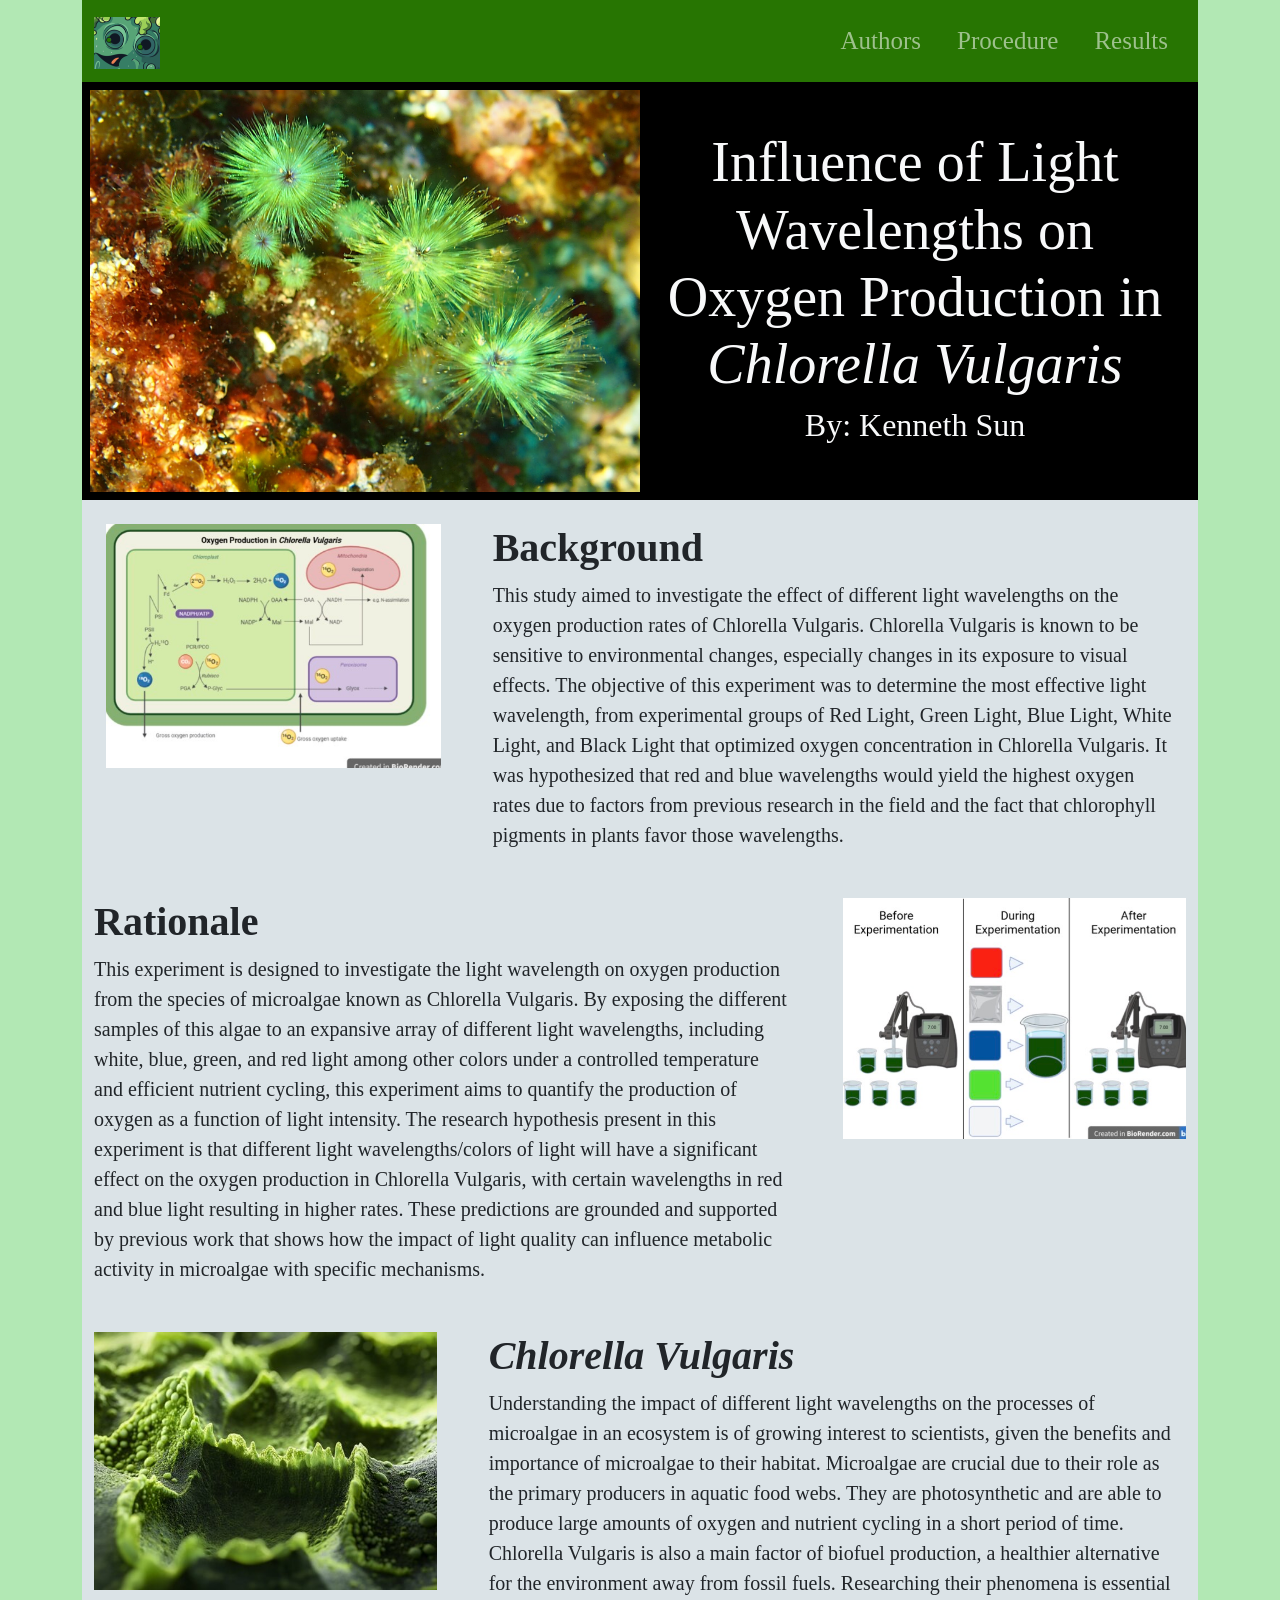
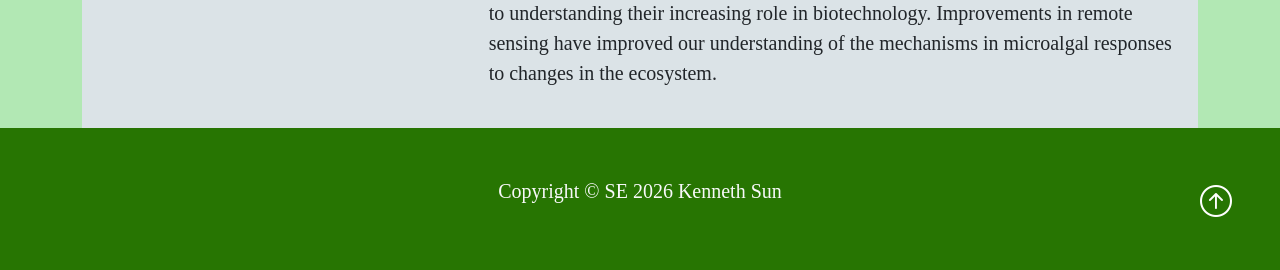
<file: index.html>
<!DOCTYPE html>
<html lang="en">

<head>
    <meta charset="UTF-8">
    <meta name="viewport" content="width=device-width, initial-scale=1.0">
    <title>Activity 2.1.5 Class Demo</title>
    <link href="https://cdn.jsdelivr.net/npm/bootstrap@5.3.8/dist/css/bootstrap.min.css" rel="stylesheet"
        integrity="sha384-sRIl4kxILFvY47J16cr9ZwB07vP4J8+LH7qKQnuqkuIAvNWLzeN8tE5YBujZqJLB" crossorigin="anonymous">

    <link rel="stylesheet" href="https://cdn.jsdelivr.net/npm/bootstrap-icons@1.13.1/font/bootstrap-icons.min.css">
    <link rel="stylesheet" href="styles.css">

    <script src="https://cdn.jsdelivr.net/npm/bootstrap@5.3.8/dist/js/bootstrap.bundle.min.js"
        integrity="sha384-FKyoEForCGlyvwx9Hj09JcYn3nv7wiPVlz7YYwJrWVcXK/BmnVDxM+D2scQbITxI"
        crossorigin="anonymous"></script>
</head>

<body class="body">
    <div class="container-lg min-wh-100">
        <header>
            <!-- Navbar-->
            <nav class="navbar navbar-expand-lg nav-background-color" data-bs-theme="dark">
                <div class="container"> 
                    <a href="#" class="navbar-brand">
                        <img src="img/logo.png" alt="Algae Logo" class="d-inline-block align-text-top w-50">
                    </a>

                    <!-- Hamburger Menu Button -->
                     <button class="navbar-toggler" type="button" data-bs-toggle="collapse" data-bs-target="#navmenu">
                        <span class="navbar-toggler-icon"></span>
                     </button>

                     <!-- Collapsible navbar menu with custom hover underline CSS animation-->
                      <div class="collapse navbar-collapse" id="navmenu"> <!-- Links to Hamburger icon-->
                        <ul class="navbar-nav ms-auto"> <!-- ms-auto provides auto margin spacing-->
                            <li class="nav-itm">
                                <a href="authors.html" class="nav-link hover-underline-animation nav-menu-item">Authors</a>
                            </li>
                            <li class="nav-itm">
                                <a href="procedure.html" class="nav-link hover-underline-animation nav-menu-item">Procedure</a>
                            </li>
                            <li class="nav-itm">
                                <a href="results.html" class="nav-link hover-underline-animation nav-menu-item">Results</a>
                            </li>

                        </ul>
                      </div>
                </div>
            </nav>
        </header>

        <!-- Showcase-->
         <section class="showcase text-light p-2 text-center">
            <div class="container">
                <div class="row">
                    <div class="col-sm-6 p-0 d-flex align-items-center">
                        <img src="img/titlepicture.jpg" alt="Algae Picture" class="img-fluid">
                        <!-- img-fluid won't expand image larger than the container and will scale 
                         appropriately if the browser gets narrower-->
                    </div>
                    <div class="col-sm-6 p-0 d-flex align-items-center">
                        <div class="container">
                        <h1 class="display-4"><strong>Influence of Light Wavelengths on Oxygen Production in <i>Chlorella Vulgaris</i></strong></h1>
                        <!-- display-4 willmake the <h1> stand out-->
                        <h2>By: Kenneth Sun</h2>
                    </div>
                    </div>
                </div>
            </div>
         </section>

         <section class="overview text-dark p-2 text-left"> <!-- Overview-->
            <div class="container">
                <div class="row">
                    <div class="col-sm-4 p-3">
                        <img src="img/background.jpeg" alt="Background" class="img-fluid">
                    </div>

                    <div class="col-sm-8 p-3">
                        <h1 class="overview-left-padding"><strong>Background</strong></h1> <!--overview-left-padding - custom padding left side-->
                        <p class="lead overview-font overview-left-padding">
                             This study aimed to investigate the effect of different light wavelengths on the oxygen production rates of Chlorella Vulgaris.  
                             Chlorella Vulgaris is known to be sensitive to environmental changes, especially changes in its exposure to visual effects.  
                             The objective of this experiment was to determine the most effective light wavelength, from experimental groups of Red Light, Green Light, Blue Light, White Light, and Black Light that optimized oxygen concentration in Chlorella Vulgaris. 
                             It was hypothesized that red and blue wavelengths would yield the highest oxygen rates due to factors from previous research in the field and the fact that chlorophyll pigments in plants favor those wavelengths.
                        </p>
                    </div>
                </div>
            </div>

                <div class="row">
                        <div class="col-sm-8 p-3">
                            <h1 class=""><strong>Rationale</strong></h1> <!--overview-left-padding - custom padding left side-->
                            <p class="lead overview-font overview-right-padding">
                                This experiment is designed to investigate the light wavelength on oxygen production from the species of microalgae known as Chlorella Vulgaris. 
                                By exposing the different samples of this algae to an expansive array of different light wavelengths, 
                                including white, blue, green, and red light among other colors under a controlled temperature and efficient nutrient cycling, 
                                this experiment aims to quantify the production of oxygen as a function of light intensity.
                                The research hypothesis present in this experiment is that different light wavelengths/colors of light will have a significant effect on the oxygen production in Chlorella Vulgaris, 
                                with certain wavelengths in red and blue light resulting in higher rates. 
                                These predictions are grounded and supported by previous work that shows how the impact of light quality can influence metabolic activity in microalgae with specific mechanisms.
                            </p>
                        </div>

                    <div class="col-sm-4 p-3">
                        <img src="img/rationale.jpeg" alt="Water Map" class="img-fluid">
                    </div>
                    
                </div>
                <div class="row">
                    <div class="col-sm-4 p-3">
                        <img src="img/chlorella.jpg" alt="Chlorella Vulgaris" class="img-fluid">
                    </div>

                    <div class="col-sm-8 p-3">
                        <h1 class="overview-left-padding"><strong><i>Chlorella Vulgaris</i></strong></h1> <!--overview-left-padding - custom padding left side-->
                        <p class="lead overview-font overview-left-padding">
                             Understanding the impact of different light wavelengths on the processes of microalgae in an ecosystem is of growing interest to scientists, given the benefits and importance of microalgae to their habitat.  
                             Microalgae are crucial due to their role as the primary producers in aquatic food webs.  
                             They are photosynthetic and are able to produce large amounts of oxygen and nutrient cycling in a short period of time.
                             Chlorella Vulgaris is also a main factor of biofuel production, a healthier alternative for the environment away from fossil fuels.  
                             Researching their phenomena is essential to understanding their increasing role in biotechnology.  
                             Improvements in remote sensing have improved our understanding of the mechanisms in microalgal responses to changes in the ecosystem.

                        </p>
                    </div>
                </div>
            </div>
         </section>

         <!-- Footer-->
          <footer class="p-5 footer text-light text-center position-relative">
            <div class="container">
                <p class="lead">Copyright &copy; SE 2026 Kenneth Sun</p>
                <a href="#" class="position-absolute bottom-0 end-0 p-5">
                    <i class="bi bi-arrow-up-circle h2 icon-white"></i>
                </a>
            </div>
          </footer>

    </div>

</body>

</html>
</file>
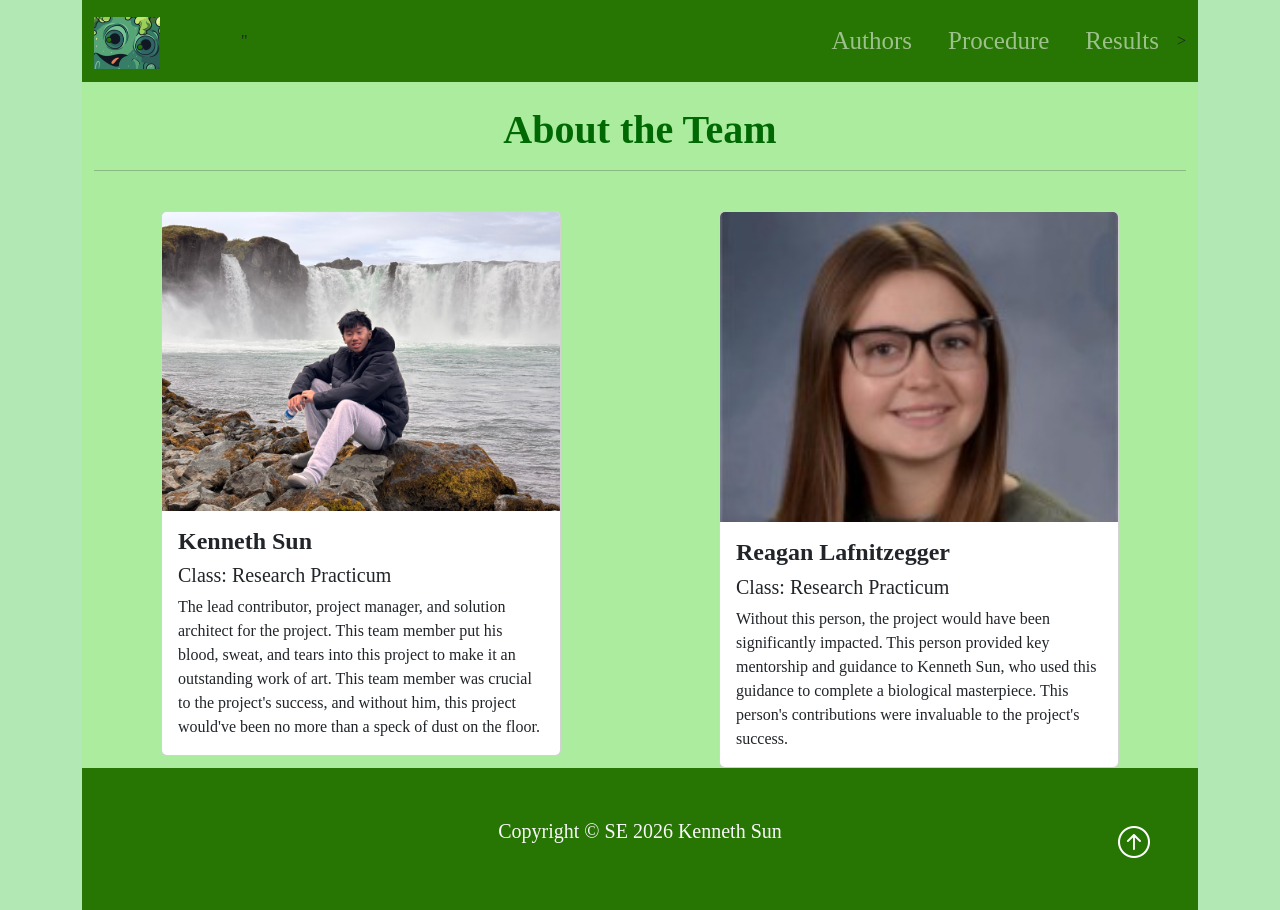
<file: authors.html>
<!DOCTYPE html>
<html lang="en">

<head>
    <meta charset="UTF-8">
    <meta name="viewport" content="width=device-width, initial-scale=1.0">
    <title>Activity 2.1.5 Class Demo</title>
    <link href="https://cdn.jsdelivr.net/npm/bootstrap@5.3.8/dist/css/bootstrap.min.css" rel="stylesheet"
        integrity="sha384-sRIl4kxILFvY47J16cr9ZwB07vP4J8+LH7qKQnuqkuIAvNWLzeN8tE5YBujZqJLB" crossorigin="anonymous">

    <link rel="stylesheet" href="https://cdn.jsdelivr.net/npm/bootstrap-icons@1.13.1/font/bootstrap-icons.min.css">
    <link rel="stylesheet" href="styles.css">

    <script src="https://cdn.jsdelivr.net/npm/bootstrap@5.3.8/dist/js/bootstrap.bundle.min.js"
        integrity="sha384-FKyoEForCGlyvwx9Hj09JcYn3nv7wiPVlz7YYwJrWVcXK/BmnVDxM+D2scQbITxI"
        crossorigin="anonymous"></script>
</head>

<body class="body">
    <div class="container-lg min-wh-100">
        <header>
            <!-- Navbar-->
            <nav class="navbar navbar-expand-lg nav-background-color" data-bs-theme="dark">
                <div class="container">
                    <a href="index.html" class="navbar-brand">
                        <img src="img/logo.png" alt="Algae Logo" class="d-inline-block align-text-top w-50">
                    </a>"

                    <!-- Hamburger Menu Button -->
                    <button class="navbar-toggler" type="button" data-bs-toggle="collapse" data-bs-target="#navmenu">
                        <span class="navbar-toggler-icon"></span>
                    </button>

                    <!-- Collapsible navbar menu with custom hover underline CSS animation-->
                    <div class="collapse navbar-collapse" id="navmenu"> <!-- Links to Hamburger icon-->
                        <ul class="navbar-nav ms-auto"> <!-- ms-auto provides auto margin spacing-->
                            <li class="nav-itm">
                                <a href="authors.html"
                                    class="nav-link hover-underline-animation nav-menu-item">Authors</a>
                            </li>
                            <li class="nav-itm">
                                <a href="procedure.html"
                                    class="nav-link hover-underline-animation nav-menu-item">Procedure</a>
                            </li>
                            <li class="nav-itm">
                                <a href="results.html"
                                    class="nav-link hover-underline-animation nav-menu-item">Results</a>
                            </li>

                        </ul>
                    </div>>
                </div>
            </nav>
        </header>

        <!-- Showcase-->
        <section class="authors">
            <div class="container">
                <br>
                <h1 class="text-center about-team"><strong>About the Team</strong></h1>
                <hr><br>

                <div class="row row-cols-1 row-cols-md-2 g-4">
                    <div class="col">
                        <div class="card about">
                            <img src="img/tuffkennyboy.jpg" alt="Kenneth Sun" class="card-img-top">
                            <div class="card-body">
                                <h4 class="card-title"><strong>Kenneth Sun</strong></h4>
                                <h5>Class: Research Practicum</h5>
                                <p class="card-text">The lead contributor, project manager, and solution architect for the project.  This team member put his blood, sweat, and tears into this project to make it an outstanding work of art.  This team member was crucial to the project's success, and without him, this project would've been no more than a speck of dust on the floor.</p>
                            </div>
                        </div>
                    </div>
                    <div class="col">
                        <div class="card about">
                            <img src="img/lafnitz.jpg" alt="Reagan Lafnitzegger" class="card-img-top">
                            <div class="card-body">
                                <h4 class="card-title"><strong>Reagan Lafnitzegger</strong></h4>
                                <h5>Class: Research Practicum</h5>
                                <p class="card-text">Without this person, the project would have been significantly impacted.  This person provided key mentorship and guidance to Kenneth Sun, who used this guidance to complete a biological masterpiece.  This person's contributions were invaluable to the project's success.</p>
                            </div>
                        </div>
                    </div>
                </div>
            </div>
        </section>



        <!-- Footer-->
        <footer class="p-5 footer text-light text-center position-relative">
            <div class="container">
                <p class="lead">Copyright &copy; SE 2026 Kenneth Sun</p>
                <a href="#" class="position-absolute bottom-0 end-0 p-5">
                    <i class="bi bi-arrow-up-circle h2 icon-white"></i>
                </a>
            </div>
        </footer>

    </div>

</body>

</html>
</file>
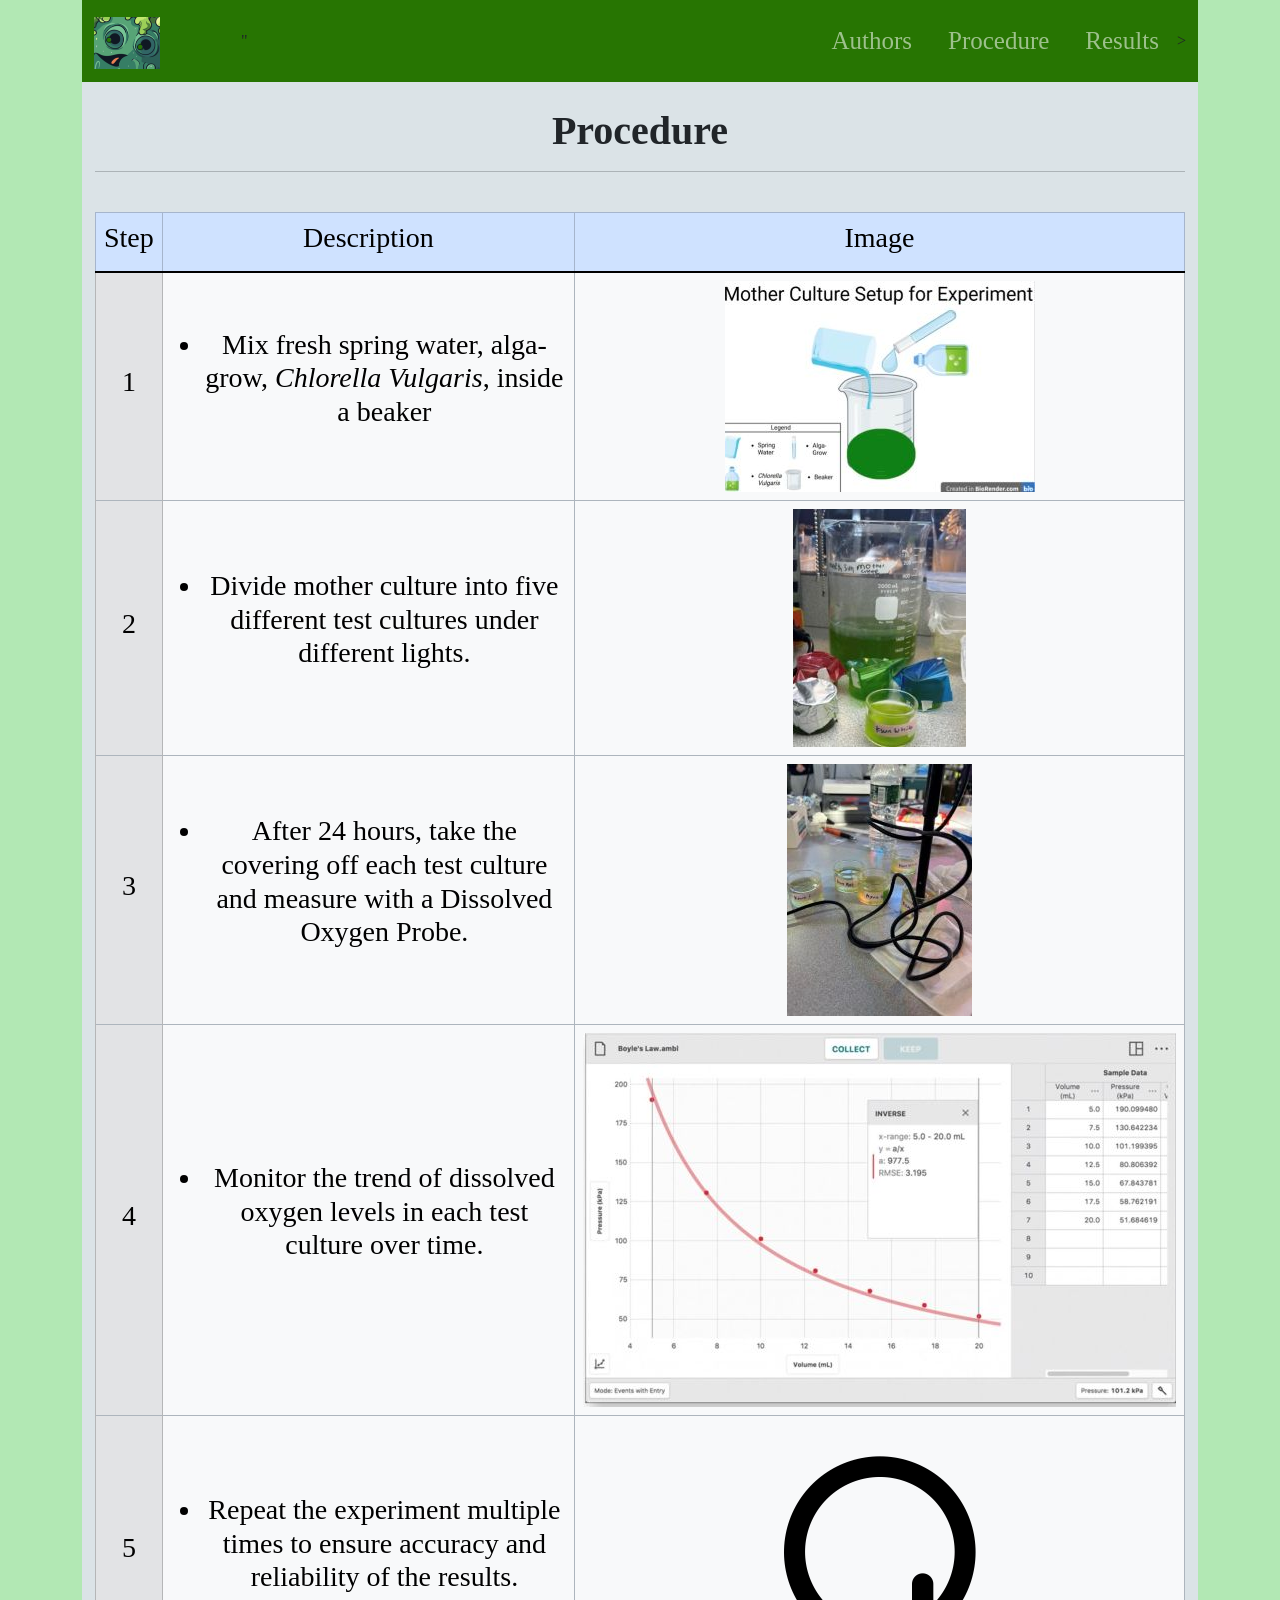
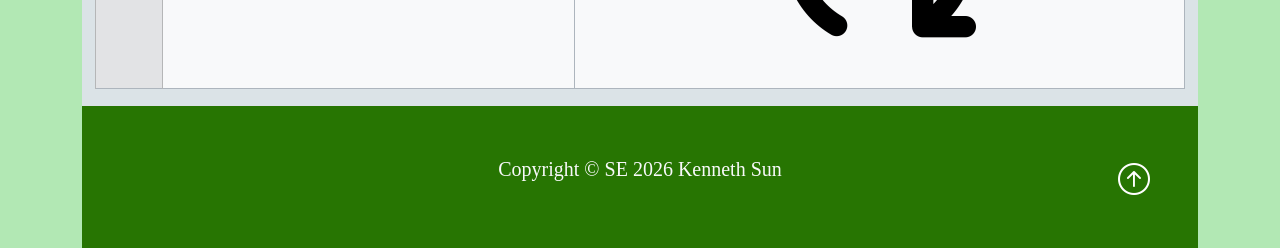
<file: procedure.html>
<!DOCTYPE html>
<html lang="en">

<head>
    <meta charset="UTF-8">
    <meta name="viewport" content="width=device-width, initial-scale=1.0">
    <title>Activity 2.1.5 Class Demo</title>
    <link href="https://cdn.jsdelivr.net/npm/bootstrap@5.3.8/dist/css/bootstrap.min.css" rel="stylesheet"
        integrity="sha384-sRIl4kxILFvY47J16cr9ZwB07vP4J8+LH7qKQnuqkuIAvNWLzeN8tE5YBujZqJLB" crossorigin="anonymous">

    <link rel="stylesheet" href="https://cdn.jsdelivr.net/npm/bootstrap-icons@1.13.1/font/bootstrap-icons.min.css">
    <link rel="stylesheet" href="styles.css">

    <script src="https://cdn.jsdelivr.net/npm/bootstrap@5.3.8/dist/js/bootstrap.bundle.min.js"
        integrity="sha384-FKyoEForCGlyvwx9Hj09JcYn3nv7wiPVlz7YYwJrWVcXK/BmnVDxM+D2scQbITxI"
        crossorigin="anonymous"></script>
</head>

<body class="body">
    <div class="container-lg min-wh-100">
        <header>
            <!-- Navbar-->
            <nav class="navbar navbar-expand-lg nav-background-color" data-bs-theme="dark">
                <div class="container">
                    <a href="index.html" class="navbar-brand">
                        <img src="img/logo.png" alt="Algae Logo" class="d-inline-block align-text-top w-50">
                    </a>"

                    <!-- Hamburger Menu Button -->
                    <button class="navbar-toggler" type="button" data-bs-toggle="collapse" data-bs-target="#navmenu">
                        <span class="navbar-toggler-icon"></span>
                    </button>

                    <!-- Collapsible navbar menu with custom hover underline CSS animation-->
                    <div class="collapse navbar-collapse" id="navmenu"> <!-- Links to Hamburger icon-->
                        <ul class="navbar-nav ms-auto"> <!-- ms-auto provides auto margin spacing-->
                            <li class="nav-itm">
                                <a href="authors.html"
                                    class="nav-link hover-underline-animation nav-menu-item">Authors</a>
                            </li>
                            <li class="nav-itm">
                                <a href="procedure.html"
                                    class="nav-link hover-underline-animation nav-menu-item">Procedure</a>
                            </li>
                            <li class="nav-itm">
                                <a href="results.html"
                                    class="nav-link hover-underline-animation nav-menu-item">Results</a>
                            </li>

                        </ul>
                    </div>>
                </div>
            </nav>
        </header>

        <!-- How to use the sensor-->
         <section class="procedure">
            <div class="container">
                <br>
                <div class="text-center">
                    <h1><strong>Procedure</strong></h1>
        
                </div>
                <hr><br>
                <table class="table table-hover text-center table-light table-bordered border-dark-subtle">
                    <thead>
                        <tr class="table-primary">
                            <th><h3>Step</h3></th>
                            <th><h3>Description</h3></th>
                            <th><h3>Image</h3></th>
                        </tr>
                    </thead>

                    <tbody class="table-group-divider">
                        <!-- Row 1-->
                        <tr class="align-middle">
                            <!--scope = "row" specifies the header cell is the header for a row-->
                            <th scope="row" class="table-secondary">
                                <h3>1</h3>
                            </th>
                            <td>
                                <h3 class="howTo">
                                    <ul>
                                        <li>Mix fresh spring water, alga-grow, <i>Chlorella Vulgaris</i>, inside a beaker</li>
                                    </ul>
                                </h3>
                            </td>   
                            <td class="text-center"><img src="img/1.jpg" alt="Start"></td>
                        </tr>

                        <!-- Row 2-->
                        <tr class="align-middle">
                            <!--scope = "row" specifies the header cell is the header for a row-->
                            <th scope="row" class="table-secondary">
                                <h3>2</h3>
                            </th>
                            <td>
                                <h3 class="howTo">
                                    <ul>
                                        <li>Divide mother culture into five different test cultures under different lights.</li>

                                    </ul>
                                </h3>
                            </td>   
                            <td class="text-center"><img src="img/2.jpg" alt="Mother Culture"></td>
                        </tr>

                        <!-- Row 3-->
                        <tr class="align-middle">
                            <!--scope = "row" specifies the header cell is the header for a row-->
                            <th scope="row" class="table-secondary">
                                <h3>3</h3>
                            </th>
                            <td>
                                <h3 class="howTo">
                                    <ul>
                                        <li>After 24 hours, take the covering off each test culture and measure with a Dissolved Oxygen Probe.</li>
                                    </ul>
                                </h3>
                            </td>   
                            <td class="text-center"><img src="img/3.jpg" alt="Seperation"></td>
                        </tr>

                        <!-- Row 4-->
                        <tr class="align-middle">
                            <!--scope = "row" specifies the header cell is the header for a row-->
                            <th scope="row" class="table-secondary">
                                <h3>4</h3>
                            </th>
                            <td>
                                <h3 class="howTo">
                                    <ul>
                                        <li>Monitor the trend of dissolved oxygen levels in each test culture over time.</li>
                                    </ul>
                                </h3>
                            </td>   
                            <td class="text-center"><img src="img/vernier.jpg" alt="Vernier"></td>
                        </tr>
                        
                        <!-- Row 5-->
                        <tr class="align-middle">
                            <!--scope = "row" specifies the header cell is the header for a row-->
                            <th scope="row" class="table-secondary">
                                <h3>5</h3>
                            </th>
                            <td>
                                <h3 class="howTo">
                                    <ul>
                                        <li>Repeat the experiment multiple times to ensure accuracy and reliability of the results.</li>
                                    </ul>
                                </h3>
                            </td>   
                            <td class="text-center"><img src="img/repeat.png" alt="Repeat"></td>
                        </tr>
                    </tbody>
                </table>
            </div>
         </section>


        <!-- Footer-->
        <footer class="p-5 footer text-light text-center position-relative">
            <div class="container">
                <p class="lead">Copyright &copy; SE 2026 Kenneth Sun</p>
                <a href="#" class="position-absolute bottom-0 end-0 p-5">
                    <i class="bi bi-arrow-up-circle h2 icon-white"></i>
                </a>
            </div>
        </footer>

    </div>

</body>

</html>
</file>
<file: styles.css>
/* ----------------- Class CSS ----------------- */

.about{
    width:400px;
    margin: auto;
    font-family:'sans-serif';
}

.about-team{
    color:rgb(0, 105, 3)
}

.authors{
    background-color: #abec9f;
}

.body{
    background-color: rgb(178, 232, 180);
}

.chartjs-sample{
    background-color: #c7fcdb;
}

.footer{                
    background-color: #277502;
}

.icon-white{            /* Arrow icon at bottom of page */
    color: #FFFFFF;
}

.nav-background-color{   /* navbar background color */
    background-color: #277502;
}

.nav-menu-item{               /* navbar link text properties */
    font-size:25px;
    margin-left: 10px;
    margin-right: 10px;
}

.overview{
    background-color: #dbe3e7;
}

.overview-left-padding{
    padding-left: 20px;
}


.overview-right-padding{  
    padding-right: 20px;
}

.procedure{
    background-color: #dbe3e7;
    padding: 1px;
}

.showcase{
    background-color: #000000; /*#0096c7*/
}

/* ----------------- ID CSS ----------------- */

/* -----------------Underline Animation CSS -----------------*/
#chart-wrapper{
    margin: auto;
    padding: 10px; 
    min-height: 400px;
    background-color: whitesmoke !important;
    justify-content: center;
    align-items: center;  
}



.hover-underline-animation {
    display: inline-block;
    position: relative;
    /*color: #0087ca;*/
  }
  
.hover-underline-animation:after {
    content: '';
    position: absolute;
    width: 100%;
    transform: scaleX(0);
    height: 2px;
    bottom: 0;
    left: 0;
    background-color: #eae6e6;
    /*transform-origin: bottom right;*/
    transition: transform 0.35s ease-out;
}
  
.hover-underline-animation:hover:after {
    transform: scaleX(1);
    /*transform-origin: bottom left;*/
}
*{
    font-family:'Times New Roman', Times, serif;
}


#chart-wrapper{
    margin: auto;
    padding: 10px;
    /* If nesting a chart's container within another container, remove the 
       height and width values.  The outer container will control the dimensions */ 
    /*height: 40vh; */
    max-width: 100%;
    min-height: 400px;
    background-color: whitesmoke !important;
    justify-content: center;
    align-items: center;  
}
</file>
